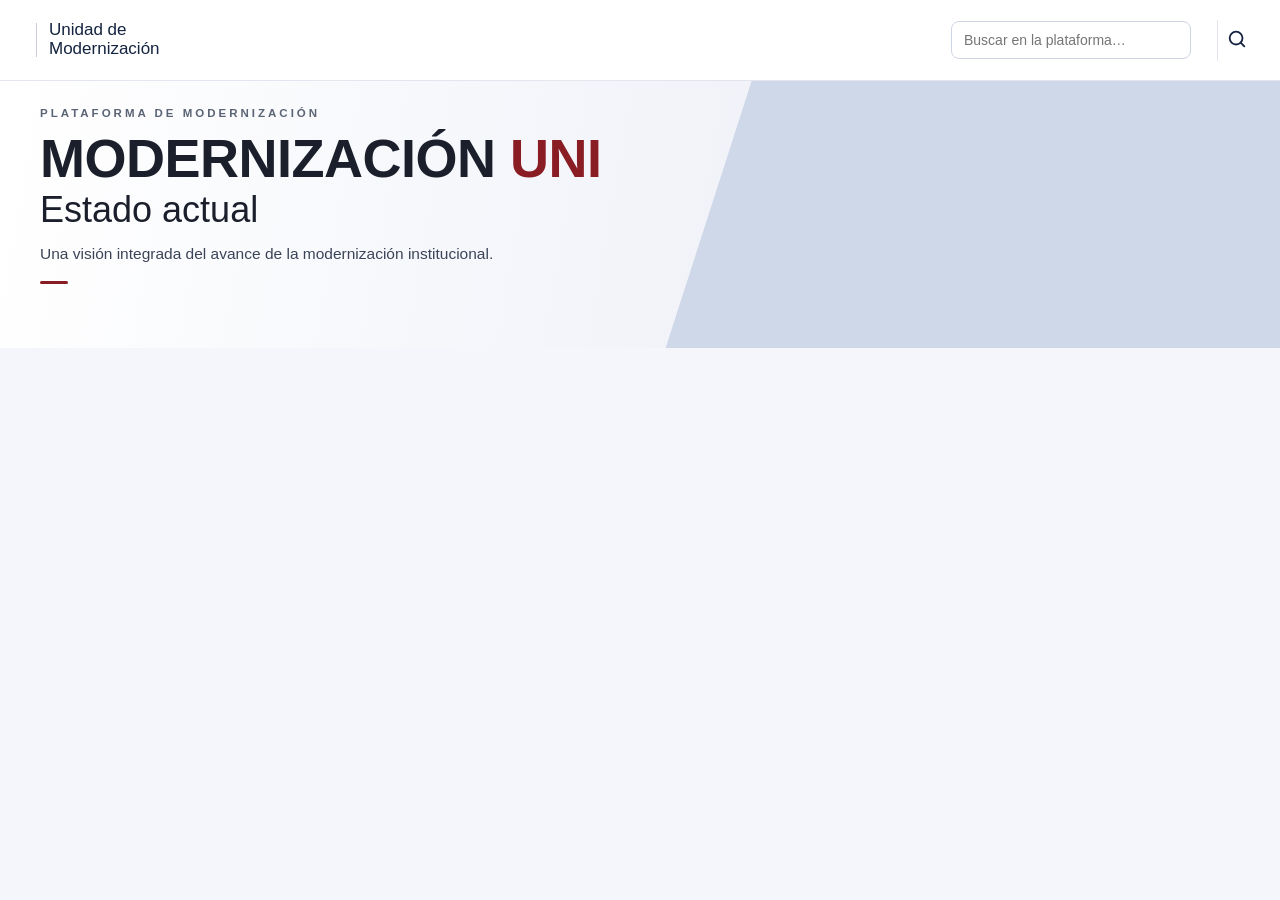
<file: src/template.html>
<!doctype html>
<html lang="es">
<head>
<meta charset="utf-8">
<meta name="viewport" content="width=device-width, initial-scale=1">
<title>Modernización UNI</title>
<style>
:root{
  --red:#8a1c24; --navy:#14233f; --ink:#1d2433; --muted:#5b6475; --line:#e3e6ee;
  --bg:#f4f6fb; --card:#ffffff; --radius:16px;
}
*{box-sizing:border-box}
html,body{margin:0}
body{font-family:"Segoe UI",Roboto,Arial,sans-serif;color:var(--ink);background:var(--bg);-webkit-font-smoothing:antialiased}
a{color:inherit;text-decoration:none}
.wrap{max-width:1240px;margin:0 auto;padding:0 20px}

/* Cabecera */
header{background:#fff;border-bottom:1px solid var(--line);position:sticky;top:0;z-index:20}
.bar{display:flex;align-items:center;gap:20px;height:80px;max-width:none;padding:0 24px}
.brand{display:flex;align-items:center;gap:12px;flex:none}
.brand img,.brand svg{height:58px;width:auto;display:block}
#unidad img{height:42px}
.brand{align-items:center}
.brand>span{display:flex;align-items:center;gap:10px}
.brand .u{font-size:12px;font-weight:700;line-height:1.15;color:var(--navy);text-transform:uppercase}
.brand .sep{width:1px;height:34px;background:#c9ceda}
.brand .m{font-size:17px;font-weight:500;line-height:1.1;color:var(--navy)}
nav{display:flex;gap:4px;flex:1;justify-content:space-between;align-items:center;flex-wrap:wrap;margin:0 12px}
nav a{font-size:14.5px;font-weight:700;letter-spacing:.2px;color:#2d3750;padding:30px 6px 26px;border-bottom:3px solid transparent;text-transform:uppercase;white-space:nowrap}
nav a:hover{color:var(--red)}
nav a.on{color:var(--red);border-bottom-color:var(--red)}
.lupa{border:0;background:none;cursor:pointer;padding:8px;margin-left:6px;border-left:1px solid var(--line);border-radius:0}
.hq{width:240px;height:38px;padding:0 12px;border:1px solid #cfd5e3;border-radius:8px;font:inherit;font-size:14px;color:var(--ink);background:#fff}
.hq:focus{outline:none;border-color:var(--red)}
.lupa svg{width:22px;height:22px;stroke:var(--navy)}
.burger{display:none;border:0;background:none;font-size:26px;margin-left:auto;cursor:pointer;color:var(--navy)}

/* Hero */
.hero{position:relative;background:linear-gradient(100deg,#fff 0%,#f1f3f9 55%,#e9edf6 100%);overflow:hidden}
.hero .wrap{display:grid;grid-template-columns:1.1fr 1fr;min-height:230px;align-items:center}
.hero .txt{padding:26px 32px 64px 0;position:relative;z-index:2}
.eyebrow{font-size:11.5px;letter-spacing:3px;color:#5b6475;text-transform:uppercase;font-weight:600}
h1{margin:12px 0 4px;font-size:clamp(34px,5vw,54px);line-height:1;font-weight:800;color:#1a1f2b;letter-spacing:-.5px}
h1 em{font-style:normal;color:var(--red)}
.hero h2{margin:0;font-weight:400;font-size:clamp(24px,3.2vw,36px);color:#1a1f2b}
.hero p{margin:14px 0 0;color:#3b4457;font-size:15.5px}
.hero p:empty{display:none}
.hero .rule{width:28px;height:3px;background:var(--red);margin-top:18px;border-radius:2px}
.hero .img{position:absolute;right:0;top:0;bottom:0;width:48%;clip-path:polygon(14% 0,100% 0,100% 100%,0 100%);background:#cfd8e8}
.hero .img img,.hero .img svg{width:100%;height:100%;object-fit:cover;display:block}

/* Tarjetas */
.cards{display:grid;grid-template-columns:repeat(6,1fr);gap:14px;margin-top:-56px;position:relative;z-index:3}
.cards:empty{display:none}
.card{background:var(--card);border-radius:var(--radius);padding:16px 14px 14px;box-shadow:0 8px 24px rgba(20,35,63,.10);border:1px solid #eef0f6;display:flex;flex-direction:column;min-height:190px;transition:transform .15s,box-shadow .15s}
.card:hover{transform:translateY(-3px);box-shadow:0 12px 28px rgba(20,35,63,.16)}
.card .top{display:flex;align-items:center;gap:8px}
.ico{width:34px;height:34px;border-radius:50%;background:var(--c);display:grid;place-items:center;flex:none}
.ico svg{width:18px;height:18px;stroke:#fff;fill:none;stroke-width:1.9;stroke-linecap:round;stroke-linejoin:round}
.card h3{margin:0;font-size:12.5px;font-weight:800;color:var(--c);text-transform:uppercase;letter-spacing:.2px;flex:1}
.chev{width:22px;height:22px;border-radius:50%;background:color-mix(in srgb,var(--c) 14%,#fff);color:var(--c);display:grid;place-items:center;font-size:13px;font-weight:700}
.kpi{display:flex;align-items:center;gap:10px;margin:14px 0 auto}
.ring{position:relative;width:74px;height:74px;flex:none}
.ring svg{width:100%;height:100%;transform:rotate(-90deg)}
.ring circle{fill:none;stroke-width:8}
.ring .bg{stroke:#e8ebf3}
.ring .fg{stroke:var(--c);stroke-linecap:round;transition:stroke-dashoffset 1s ease}
.ring b{position:absolute;inset:0;display:grid;place-items:center;font-size:16px;color:#1a1f2b}
.kpi .n{font-size:26px;font-weight:800;line-height:1;color:#1a1f2b}
.kpi .d{font-size:11.5px;color:#4a5265;line-height:1.3;margin-top:3px}
.card .fuente{margin-top:8px;font-size:10.5px;color:var(--muted)}
.card .cta{margin-top:12px;font-size:12.5px;font-weight:700;color:var(--c)}

/* Proyectos */
.sec-h{display:flex;align-items:center;gap:18px;margin:34px 0 14px}
.sec-h h2{margin:0;font-size:20px;font-weight:600}
.sec-h .ln{flex:1;height:1px;background:var(--line)}
.sec-h a{color:#1f5fbf;font-weight:700;font-size:14px}
.proj{display:grid;grid-template-columns:repeat(4,1fr);gap:14px;padding-bottom:40px}
.p{background:color-mix(in srgb,var(--c) 7%,#fff);border:1px solid color-mix(in srgb,var(--c) 18%,#fff);border-radius:var(--radius);padding:16px;display:flex;gap:12px}
.p .ico{border-radius:12px;width:44px;height:44px}
.p h4{margin:0 0 4px;font-size:14.5px;color:#111}
.p p{margin:0;font-size:13px;color:#434b5c;line-height:1.4}
.p{position:relative}
.p .go{position:absolute;right:14px;bottom:12px;width:30px;height:30px;border-radius:50%;background:#fff;box-shadow:0 2px 6px rgba(20,35,63,.15);display:grid;place-items:center;font-size:18px;font-weight:700;color:#1d2433}
.est{display:inline-flex;align-items:center;gap:7px;margin-top:10px;padding:5px 11px;border-radius:8px;font-size:12.5px;font-weight:600;color:#3b4457}
.est i{width:9px;height:9px;border-radius:50%;background:currentColor}
.est.amb{background:#fdeccb;color:#8a5a00}.est.amb i{background:#f59e0b}
.est.grn{background:#dcf3e3;color:#1e6b3a}.est.grn i{background:#22a559}
.est.gry{background:#e7e9ef;color:#3b4457}.est.gry i{background:#6b7280}
.quick{display:grid;grid-template-columns:repeat(4,1fr);gap:14px;padding-bottom:40px}
.q{display:flex;align-items:center;gap:10px;background:color-mix(in srgb,var(--c) 7%,#fff);border:1px solid color-mix(in srgb,var(--c) 18%,#fff);border-radius:var(--radius);padding:14px;font-size:13.5px;font-weight:600;color:var(--c);line-height:1.25;transition:transform .15s,box-shadow .15s}
.q:hover{transform:translateY(-2px);box-shadow:0 8px 20px rgba(20,35,63,.12)}
.q span:nth-child(2){flex:1}
.qi svg{width:30px;height:30px;stroke:var(--c);fill:none;stroke-width:1.7;stroke-linecap:round;stroke-linejoin:round;display:block}
.q b{font-size:20px}
.p small{display:block;margin-top:8px;font-size:11px;font-weight:700;color:var(--c);text-transform:uppercase;letter-spacing:.3px}
.novs{display:grid;grid-template-columns:repeat(auto-fit,minmax(240px,1fr));gap:14px}
.nov{border-bottom:1px solid var(--line);padding:10px 0}
.nov small{display:block;color:var(--muted);font-size:12px}
.nov b{display:block;margin:2px 0 4px;font-size:14.5px}
.nov p{margin:0;font-size:13.5px;color:#3b4457;line-height:1.45}
.nov a{display:inline-block;margin-top:6px;color:#1f5fbf;font-weight:700;font-size:13px}

/* Páginas interiores */
.panel{background:#fff;border:1px solid var(--line);border-radius:var(--radius);padding:20px;box-shadow:0 6px 18px rgba(20,35,63,.06);margin-bottom:40px}
.panel .tools{display:flex;gap:12px;align-items:center;margin-bottom:14px;flex-wrap:wrap}
.panel input[type=search]{flex:1;min-width:200px;padding:10px 14px;border:1px solid #cfd5e3;border-radius:10px;font:inherit}
.tw{overflow-x:auto}
table{border-collapse:collapse;width:100%;font-size:14px}
th{background:#f1f3f9;text-align:left;padding:10px 12px;font-size:12px;text-transform:uppercase;letter-spacing:.4px;color:#3b4457;position:sticky;top:0}
td{padding:10px 12px;border-top:1px solid var(--line);vertical-align:top}
tr:hover td{background:#fafbfe}
.note{padding:14px 16px;border-radius:12px;background:#fff7e6;border:1px solid #f2d9a0;color:#6b4e00;font-size:14px;margin-bottom:18px}
.hero.inner .wrap{align-items:start;min-height:0}.hero.inner .txt{padding:18px 32px 18px 0}.single{max-width:300px}

/* Búsqueda */
#ov{position:fixed;inset:0;background:rgba(20,35,63,.55);display:none;z-index:50;padding:70px 16px}
#ov.on{display:block}
.sb{max-width:680px;margin:0 auto;background:#fff;border-radius:16px;box-shadow:0 20px 50px rgba(0,0,0,.3);overflow:hidden}
.sb input{width:100%;border:0;border-bottom:1px solid var(--line);padding:18px 20px;font-size:17px;outline:none;font-family:inherit}
.sb ul{list-style:none;margin:0;padding:0;max-height:60vh;overflow:auto}
.sb li a{display:block;padding:12px 20px;border-bottom:1px solid #f0f2f7}
.sb li a:hover{background:#f6f8fc}
.sb li b{display:block;font-size:14.5px}
.sb li span{font-size:12px;color:var(--muted)}
.sb .em{padding:20px;color:var(--muted);font-size:14px}
mark{background:#ffe9a8;padding:0 1px;border-radius:2px}
#toast{position:fixed;bottom:20px;left:50%;transform:translateX(-50%);background:#14233f;color:#fff;padding:10px 16px;border-radius:10px;font-size:13px;display:none;z-index:60}

@media(max-width:1100px){.cards{grid-template-columns:repeat(3,1fr)}.proj{grid-template-columns:repeat(2,1fr)}.quick{grid-template-columns:repeat(3,1fr)}}
@media(max-width:900px){
  .burger{display:block}
  .lupa{margin-left:0;border:0}
  .hq{width:150px}
  nav{display:none;position:absolute;top:80px;left:0;right:0;background:#fff;flex-direction:column;align-items:stretch;border-bottom:1px solid var(--line);padding:6px 20px}
  nav.open{display:flex}
  nav a{padding:12px 4px;border-bottom:1px solid #f0f2f7}
  .hero .wrap{grid-template-columns:1fr}
  .hero .img{position:relative;width:100%;height:200px;clip-path:none;order:-1}
  .hero .wrap{min-height:0}
  .hero .txt{padding:20px 0 64px}
}
@media(max-width:600px){.cards{grid-template-columns:repeat(2,1fr)}.proj,.quick{grid-template-columns:1fr}.brand .m{font-size:14px}}
@media(max-width:420px){.cards{grid-template-columns:1fr}}
/*__MODCSS__*/
</style>
</head>
<body>

<header>
  <div class="wrap bar">
    <a class="brand" data-go="inicio" href="#">
      <span id="logo"></span>
      <span class="sep"></span>
      <span id="unidad"><span class="m">Unidad de<br>Modernización</span></span>
    </a>
    <nav id="nav"></nav>
    <input id="hq" class="hq" type="search" placeholder="Buscar en la plataforma…" autocomplete="off">
    <button class="lupa" id="btnSearch" aria-label="Buscar"><svg viewBox="0 0 24 24" fill="none" stroke-width="2" stroke-linecap="round"><circle cx="11" cy="11" r="7"/><path d="M20 20l-4-4"/></svg></button>
    <button class="burger" id="burger" aria-label="Menú">☰</button>
  </div>
</header>

<section class="hero">
  <div class="wrap">
    <div class="txt">
      <div class="eyebrow" id="eyebrow">Plataforma de modernización</div>
      <h1 id="h1">MODERNIZACIÓN <em>UNI</em></h1>
      <h2 id="h2">Estado actual</h2>
      <p id="sub">Una visión integrada del avance de la modernización institucional.</p>
      <div class="rule"></div>
    </div>
    <div class="img" id="heroImg"></div>
  </div>
</section>

<main class="wrap">
  <div id="cards" class="cards"></div>
  <div id="inner"></div>
</main>

<div id="ov"><div class="sb">
  <input id="q" type="search" placeholder="Buscar en la plataforma…" autocomplete="off">
  <ul id="res"></ul>
</div></div>
<div id="toast"></div>

<script>
/* ===== Configuración (inyectada por build.ps1 desde config.json) ===== */
const CFG = /*__CONFIG__*/;
const PAGE = '__PAGE__';

/* ===== Definición de secciones ===== */
const I = {
  doc:'<path d="M7 3h7l4 4v14H7z"/><path d="M14 3v4h4M10 12h5M10 16h5"/>',
  gear:'<circle cx="12" cy="12" r="3"/><path d="M12 2v3M12 19v3M2 12h3M19 12h3M5 5l2 2M17 17l2 2M19 5l-2 2M7 17l-2 2"/>',
  check:'<path d="M7 3h7l4 4v14H7z"/><path d="M9.5 14l2 2 3.5-4"/>',
  org:'<rect x="9" y="3" width="6" height="5" rx="1"/><rect x="3" y="16" width="6" height="5" rx="1"/><rect x="15" y="16" width="6" height="5" rx="1"/><path d="M12 8v4M6 16v-4h12v4"/>',
  bulb:'<path d="M9 18h6M10 21h4M12 3a6 6 0 00-4 10.5c.7.7 1 1.3 1 2.5h6c0-1.2.3-1.8 1-2.5A6 6 0 0012 3z"/>',
  globe:'<circle cx="12" cy="12" r="9"/><path d="M3 12h18M12 3c3 3 3 15 0 18M12 3c-3 3-3 15 0 18"/>',
  cap:'<path d="M2 9l10-5 10 5-10 5z"/><path d="M6 11v5c3 2 9 2 12 0v-5"/>',
  search:'<rect x="5" y="3" width="11" height="16" rx="1"/><circle cx="14" cy="14" r="3"/><path d="M16 16l3 3"/>',
  build:'<path d="M3 9l9-5 9 5M5 10v8M9 10v8M15 10v8M19 10v8M3 20h18"/>',
  map:'<path d="M9 4L3 6v14l6-2 6 2 6-2V4l-6 2z"/><path d="M9 4v14M15 6v14"/>'
};
const SECTIONS = [
  {k:'normativa',    t:'Normativa',          c:'#a3202a', ic:I.doc,   cta:'Ver normativa'},
  {k:'procesos',     t:'Procesos',           c:'#1f5fbf', ic:I.gear,  cta:'Ver procesos'},
  {k:'simplificacion',t:'Simplificación',    c:'#2e8b4a', ic:I.check, cta:'Ver avances'},
  {k:'organizacion', t:'Organización',       c:'#e0572a', ic:I.org,   cta:'Ver organización'},
  {k:'innovacion',   t:'Innovación',         c:'#6a3fc4', ic:I.bulb,  cta:'Ver iniciativas'},
  {k:'servicios',    t:'Servicios digitales',c:'#0e5f8a', ic:I.globe, cta:'Ver servicios'}
];
const PROJ_ICONS = {cap:I.cap, search:I.search, gear:I.gear, build:I.build, doc:I.doc, globe:I.globe, bulb:I.bulb, org:I.org, check:I.check};

/* ===== Datos de respaldo (los del prototipo) ===== */
const DEMO_RESUMEN = [
  {clave:'normativa',porcentaje:68,cifra:120,descripcion:'documentos normativos actualizados en 2026'},
  {clave:'procesos',porcentaje:76,cifra:58,descripcion:'procesos identificados de 76'},
  {clave:'simplificacion',porcentaje:58,cifra:38,descripcion:'procedimientos revisados de 65'},
  {clave:'organizacion',porcentaje:82,cifra:42,descripcion:'unidades alineadas de 51'},
  {clave:'innovacion',porcentaje:64,cifra:8,descripcion:'iniciativas en marcha de 12'},
  {clave:'servicios',porcentaje:45,cifra:2,descripcion:'servicios disponibles de 5'}
];
const DEMO_PROJ = [
  {titulo:'Grados y Títulos',descripcion:'Simplificación y digitalización del trámite de Bachiller y Título Profesional.',responsable:'DIRCE',icono:'cap',color:'#a3202a',estado:'En implementación'},
  {titulo:'Verificación de documentos UNI',descripcion:'Validación digital de diplomas y certificados emitidos por la UNI.',responsable:'DIRSODES',icono:'search',color:'#1f5fbf',estado:'En desarrollo'},
  {titulo:'Servicios digitales verificables',descripcion:'Modelo replicable para DITT, Facultades y otras unidades.',responsable:'Unidad correspondiente',icono:'gear',color:'#6a3fc4',estado:'Progresivo'},
  {titulo:'Modernización del ROF',descripcion:'Actualización y alineamiento de la estructura organizacional.',responsable:'Unidad de Modernización',icono:'build',color:'#2e8b4a',estado:'En avance'}
];

/* ===== Utilidades ===== */
const $ = s => document.querySelector(s);
const esc = s => String(s ?? '').replace(/[&<>"]/g, c => ({'&':'&amp;','<':'&lt;','>':'&gt;','"':'&quot;'}[c]));
const norm = s => String(s||'').toLowerCase().normalize('NFD').replace(/[̀-ͯ]/g,'');
const pageKey = k => k === 'servicios' ? 'servicios-digitales' : k;
const navUrl = k => (CFG.nav||{})[pageKey(k)] || pageKey(k)+'.html';
const svgIcon = p => `<svg viewBox="0 0 24 24">${p}</svg>`;

function toast(m){const t=$('#toast');t.textContent=m;t.style.display='block';clearTimeout(toast.t);toast.t=setTimeout(()=>t.style.display='none',3200)}

function goto(key, view){
  const url = (CFG.nav||{})[pageKey(key)];
  if(url){ window.location.href = view ? url+'#'+view : url; }
  else toast('Falta la URL de «'+key+'» en config.json (nav). Luego ejecuta build.ps1.');
}

function parseCSV(t){
  const rows=[];let r=[],f='',q=false;
  for(let i=0;i<t.length;i++){
    const c=t[i];
    if(q){ if(c==='"'){ if(t[i+1]==='"'){f+='"';i++} else q=false } else f+=c }
    else if(c==='"') q=true;
    else if(c===','){r.push(f);f=''}
    else if(c==='\n'){r.push(f);rows.push(r);r=[];f=''}
    else if(c!=='\r') f+=c;
  }
  if(f!==''||r.length){r.push(f);rows.push(r)}
  return rows;
}

const cache = {};
function sheet(tab){
  if(!CFG.sheetId) return Promise.reject(new Error('sin sheetId'));
  if(!tab) return Promise.reject(new Error('pestaña sin nombre'));
  if(cache[tab]) return cache[tab];
  const url = `https://docs.google.com/spreadsheets/d/${CFG.sheetId}/gviz/tq?tqx=out:csv&sheet=${encodeURIComponent(tab)}`;
  return cache[tab] = fetch(url).then(r=>{ if(!r.ok) throw new Error(r.status); return r.text() })
    .then(t=>{
      const rows = parseCSV(t).filter(r=>r.some(x=>x.trim()!==''));
      if(!rows.length) return {head:[],rows:[]};
      return {head:rows[0].map(h=>h.trim()), rows:rows.slice(1)};
    });
}
const asObjects = d => d.rows.map(r=>Object.fromEntries(d.head.map((h,i)=>[norm(h),r[i]??''])));

/* ===== Cabecera / navegación ===== */
function buildHeader(){
  $('#logo').innerHTML = CFG.logo
    ? `<img src="${esc(CFG.logo)}" alt="UNI">`
    : `<svg viewBox="0 0 48 48"><circle cx="24" cy="24" r="22" fill="#fff" stroke="#8a1c24" stroke-width="3"/><path d="M24 8l12 4v10c0 8-5 13-12 17-7-4-12-9-12-17V12z" fill="#8a1c24"/><text x="24" y="28" text-anchor="middle" font-size="11" font-weight="800" fill="#fff" font-family="Arial">UNI</text></svg><span class="u">Universidad Nacional<br>de Ingeniería</span>`;
  if(CFG.unidad) $('#unidad').innerHTML = `<img src="${esc(CFG.unidad)}" alt="Unidad de Modernización">`;
  const items = [{k:'inicio',t:'Inicio'}, ...SECTIONS];
  $('#nav').innerHTML = items.map(s=>
    `<a href="#" data-go="${s.k}" class="${s.k===PAGE||(s.k==='servicios'&&PAGE==='servicios-digitales')?'on':''}">${esc(s.t)}</a>`).join('');
  document.addEventListener('click',e=>{
    const a=e.target.closest('[data-go]'); if(!a) return;
    e.preventDefault(); goto(a.dataset.go, a.dataset.view);
  });
  $('#burger').onclick=()=>$('#nav').classList.toggle('open');
}

/* M = definición del módulo (titular, descripción y equipo); null para Inicio sin texto propio */
function buildHero(sec, M){
  const hi = $('#heroImg');
  if(CFG.heroImage){ hi.innerHTML = `<img src="${esc(CFG.heroImage)}" alt="Universidad Nacional de Ingeniería">`; }
  else hi.innerHTML = `<svg viewBox="0 0 600 340" preserveAspectRatio="xMidYMid slice">
    <defs><linearGradient id="sk" x1="0" y1="0" x2="0" y2="1"><stop offset="0" stop-color="#7fb2e8"/><stop offset="1" stop-color="#d9e8f7"/></linearGradient></defs>
    <rect width="600" height="340" fill="url(#sk)"/>
    <ellipse cx="60" cy="230" rx="90" ry="70" fill="#3d7a3a"/><ellipse cx="560" cy="200" rx="70" ry="80" fill="#356f33"/>
    <rect x="70" y="170" width="470" height="150" fill="#f2efe8"/>
    <rect x="300" y="110" width="170" height="210" fill="#a8222b"/>
    ${[0,1,2,3].map(r=>[0,1,2,3,4].map(c=>`<rect x="${315+c*30}" y="${125+r*45}" width="18" height="28" fill="#33425c"/>`).join('')).join('')}
    ${[0,1,2].map(r=>[0,1,2,3,4,5,6,7].map(c=>`<rect x="${85+c*35}" y="${185+r*40}" width="22" height="24" fill="#8fa3bf"/>`).join('')).join('')}
    <rect x="70" y="316" width="470" height="24" fill="#c9c5ba"/></svg>`;
  if(M){
    $('#eyebrow').textContent='Unidad de Modernización · ' + M.equipo;
    if(sec) $('#h1').innerHTML = esc(sec.t.toUpperCase()).replace(/(\S+)$/,'<em>$1</em>');
    $('#h2').textContent = M.titular;
    $('#sub').textContent = M.desc;
  }
}

/* ===== Tarjetas ===== */
function cardHTML(s, d){
  const pct = Math.max(0,Math.min(100,Number(d.porcentaje)||0));
  const R=30, C=2*Math.PI*R;
  return `<a class="card" href="#" data-go="${s.k}" data-view="${s.k==='simplificacion'?'avances':''}" style="--c:${s.c}">
    <div class="top"><span class="ico">${svgIcon(s.ic)}</span><h3>${esc(s.t)}</h3><span class="chev">›</span></div>
    <div class="kpi">
      <div class="ring"><svg viewBox="0 0 74 74"><circle class="bg" cx="37" cy="37" r="${R}"/><circle class="fg" cx="37" cy="37" r="${R}" stroke-dasharray="${C}" stroke-dashoffset="${C}" data-off="${C*(1-pct/100)}"/></svg><b>${pct}%</b></div>
      <div><div class="n">${esc(d.cifra)}</div><div class="d">${esc(d.descripcion)}</div></div>
    </div>
    <div class="fuente">Corte: ${esc(d.corte||'por confirmar')}</div>
    <div class="cta">${esc(s.cta)} →</div>
  </a>`;
}
function animateRings(){
  requestAnimationFrame(()=>requestAnimationFrame(()=>
    document.querySelectorAll('.ring .fg').forEach(c=>c.style.strokeDashoffset=c.dataset.off)));
}

async function tupaResumenRow(){
  if(!CFG.tupaSheetId) return null;
  try{
    const s = tupaStats(await loadTupa());
    return {clave:'simplificacion', porcentaje:Math.round(s.avg), cifra:s.n-s.pend, descripcion:`procedimientos con avance de ${s.n}`, corte:new Date().toLocaleDateString('es-PE')};
  }catch(e){ return null; }
}
async function loadResumen(){
  let d = DEMO_RESUMEN;
  try{
    const race = Promise.race([sheet(CFG.tabs.resumen), new Promise((_,rej)=>setTimeout(()=>rej(new Error('t')),4000))]);
    const x = asObjects(await race); if(x.length) d = x;
  }catch(e){}
  const row = await tupaResumenRow();
  return row ? [...d.filter(r=>norm(r.clave)!=='simplificacion'), row] : d;
}

/* ===== Inicio ===== */
async function renderHome(){
  buildHero(null, HOME);
  document.querySelector('.hero').classList.add('wide');
  document.querySelector('main').classList.add('wide');
  const res = await loadResumen();
  const by = Object.fromEntries(res.map(r=>[norm(r.clave),r]));
  $('#cards').innerHTML = SECTIONS.map(s=>cardHTML(s, by[s.k]||{porcentaje:0,cifra:'–',descripcion:'Sin datos'})).join('');
  animateRings();

  let proj; try{ proj = asObjects(await sheet(CFG.tabs.proyectos)); if(!proj.length) throw 0 }catch(e){ proj = DEMO_PROJ }
  const estCls = e => /implement|desarroll/i.test(e)?'amb':/avance|complet|conclu/i.test(e)?'grn':'gry';
  const projCard = p => `
      <div class="p" style="--c:${esc(p.color||'#1f5fbf')}">
        <span class="ico">${svgIcon(PROJ_ICONS[p.icono]||I.gear)}</span>
        <div><h4>${esc(p.titulo)}</h4><p>${esc(p.descripcion)}</p><small>Responsable: ${esc(p.responsable)}</small>
          ${p.estado?`<span class="est ${estCls(p.estado)}"><i></i>${esc(p.estado)}</span>`:''}</div>
        <span class="go">›</span>
      </div>`;
  const QUICK = [
    {href:()=>'https://cdnuni.uni.edu.pe/dn/', t:'Consultar normativa', c:'#a3202a', ic:I.doc},
    {href:()=>navUrl('procesos')+'#mapa', t:'Ver mapa de procesos', c:'#1f5fbf', ic:I.map},
    {href:()=>navUrl('organizacion')+'#organigrama', t:'Consultar organización', c:'#2e8b4a', ic:I.org},
    {href:()=>navUrl('simplificacion')+'#tupa', t:'Ver procedimientos (TUPA)', c:'#e0572a', ic:I.check},
    {href:()=>navUrl('innovacion'), t:'Ver iniciativas de innovación', c:'#6a3fc4', ic:I.bulb},
    {href:()=>navUrl('servicios'), t:'Servicios digitales', c:'#0e5f8a', ic:I.globe},
    {href:()=>CFG.asistencia||navUrl('servicios')+'#asistencia', t:'Solicitar asistencia técnica', c:'#8a1c24', ic:I.gear}
  ];
  $('#inner').innerHTML = `
    <p class="caption">Servicios digitales es el resultado visible de los cinco ejes: Normativa, Procesos, Simplificación, Organización e Innovación.</p>
    <div class="sec-h"><h2>Proyectos de modernización</h2><span class="ln"></span>${proj.length>4?'<a href="#" id="allProj">Ver todos los proyectos →</a>':''}</div>
    <div class="proj" id="projList">${proj.slice(0,4).map(projCard).join('')}</div>
    <div class="sec-h"><h2>Accesos rápidos</h2><span class="ln"></span></div>
    <div class="quick">${QUICK.map(q=>`<a class="q" href="${esc(q.href())}" style="--c:${q.c}"><span class="qi">${svgIcon(q.ic)}</span><span>${esc(q.t)}</span><b>›</b></a>`).join('')}</div>`;
  const all=$('#allProj');
  if(all) all.onclick=e=>{ e.preventDefault(); const more=!all.dataset.m; all.dataset.m=more?'1':''; $('#projList').innerHTML=(more?proj:proj.slice(0,4)).map(projCard).join(''); all.textContent=more?'Ver menos proyectos ←':'Ver todos los proyectos →'; };
}

/* ===== Búsqueda ===== */
let index = null;
async function buildIndex(){
  if(index) return index;
  index = SECTIONS.map(s=>({sec:s.k,title:s.t,text:'sección '+s.t,tit:true}));
  index.push({sec:'inicio',title:'Inicio',text:'inicio plataforma modernización estado actual',tit:true});
  const keys = [...SECTIONS.map(s=>s.k),'proyectos'];
  const out = await Promise.allSettled(keys.map(k=>sheet(CFG.tabs[k])));
  out.forEach((o,i)=>{
    if(o.status!=='fulfilled') return;
    const k = keys[i];
    o.value.rows.forEach(r=>index.push({sec:k==='proyectos'?'inicio':k, title:r[0]||'(sin título)', text:r.join(' · '), group:k}));
  });
  return index;
}
function openSearch(){ $('#ov').classList.add('on'); $('#q').focus(); buildIndex(); runSearch(); }
function closeSearch(){ $('#ov').classList.remove('on'); }
async function runSearch(){
  const q = norm($('#q').value.trim()), ul = $('#res');
  if(q.length<2){ ul.innerHTML='<div class="em">Escribe al menos 2 letras para buscar en normativa, procesos, simplificación, organización, innovación, servicios y proyectos.</div>'; return; }
  const idx = await buildIndex();
  const hits = idx.filter(x=>norm(x.title+' '+x.text).includes(q)).slice(0,30);
  const hl = s => { const e=esc(s), i=norm(e).indexOf(q); return i<0?e:e.slice(0,i)+'<mark>'+e.slice(i,i+q.length)+'</mark>'+e.slice(i+q.length); };
  ul.innerHTML = hits.length ? hits.map(h=>{
      const lab = (SECTIONS.find(s=>s.k===h.sec)||{t:'Inicio'}).t;
      return `<li><a href="#" data-go="${h.sec}"><b>${hl(h.title)}</b><span>${esc(lab)}${h.tit?'':' · '+hl(h.text.slice(0,110))}</span></a></li>`;
    }).join('') : '<div class="em">Sin resultados para «'+esc($('#q').value)+'».</div>';
}
function searchFromHeader(){ $('#q').value = $('#hq').value; openSearch(); }
$('#btnSearch').onclick = searchFromHeader;
$('#hq').addEventListener('keydown', e=>{ if(e.key==='Enter') searchFromHeader(); });
$('#q').addEventListener('input', runSearch);
$('#ov').addEventListener('click', e=>{ if(e.target.id==='ov') closeSearch(); });
document.addEventListener('keydown', e=>{ if(e.key==='Escape') closeSearch(); });

/* Datos del ROF (organigrama y artículos), inyectados por build.ps1 en todas las páginas */
const ORG = /*__ORG__*/null;
/*__MODJS__*/

/* ===== Arranque ===== */
buildHeader();
const secKey = PAGE==='servicios-digitales' ? 'servicios' : PAGE;
if(secKey==='inicio') renderHome(); else renderModule(secKey);
</script>
</body>
</html>
</file>
